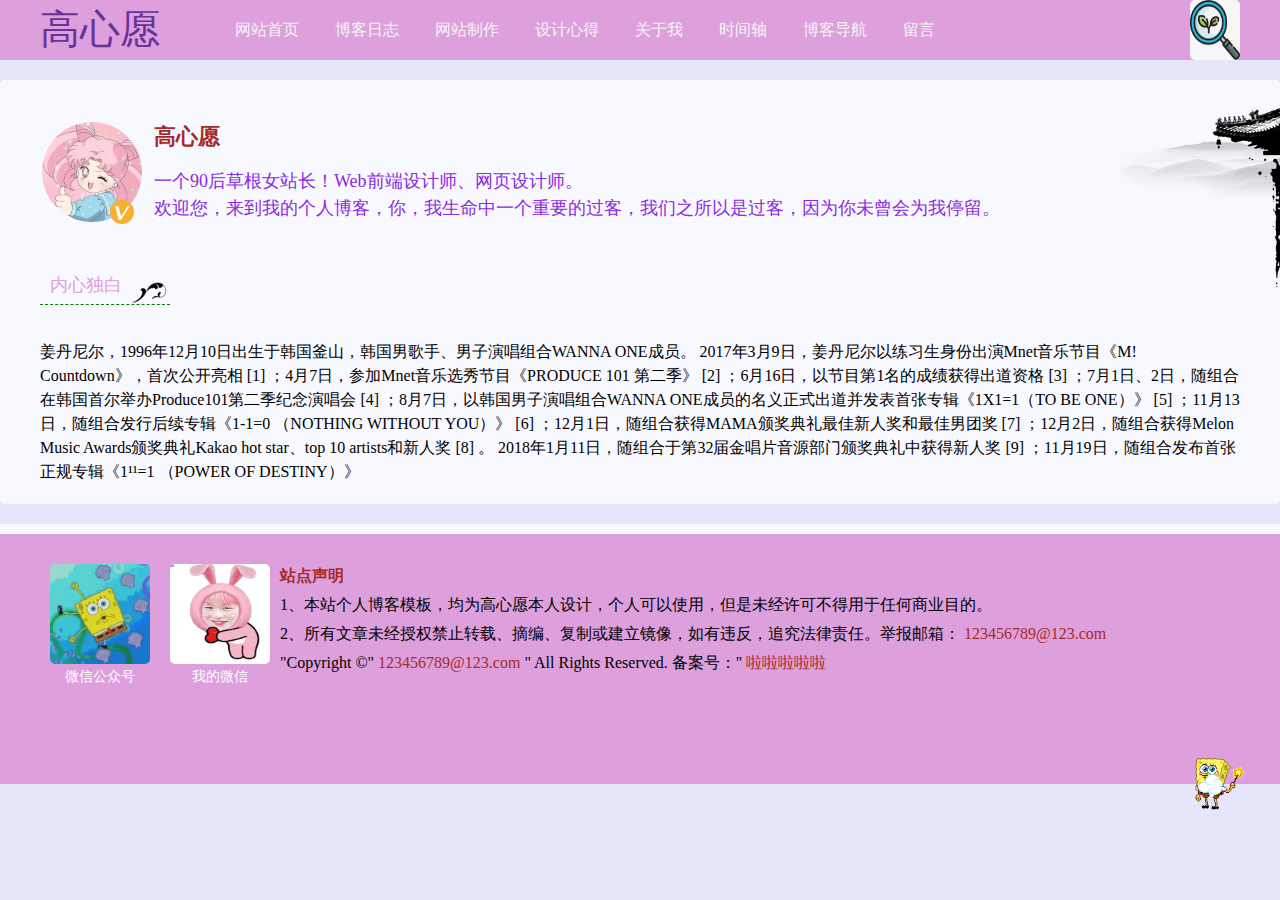
<file: about.html>
<!DOCTYPE html>
<html lang="en">
<head>
    <meta charset="UTF-8">
    <link rel="stylesheet" href="./css/index.css">
    <link rel="stylesheet" href="./css/about.css">
    <title>关于我-关于我</title>
</head>
<body>
<div class="header">
    <div class="headerBox">
        <h2><a href=""style="color:rebeccapurple">高心愿</a></h2>
        <ul class="nav">
            <li><a href="./index.html">网站首页</a></li>
            <li><a href="./diary.html">博客日志</a></li>
            <li><a href="">网站制作</a></li>
            <li><a href="">设计心得</a></li>
            <li><a href="./about.html">关于我</a></li>
            <li><a href="./time.html">时间轴</a></li>
            <li><a href="">博客导航</a></li>
            <li><a href="./message.html">留言</a></li>
        </ul>
        <div class="search">
            <img src="./image/1.jpg" alt="" width="35px" height="40px">
        </div>
    </div>
</div>
<!--header-->
<div class="aboutmy">
    <div class="jianjie">
        <i class="tou">
            <img src="./image/wo.jpg" alt="">
        </i>
        <b>高心愿</b>
        <p>
            一个90后草根女站长！Web前端设计师、网页设计师。<br>
            欢迎您，来到我的个人博客，你，我生命中一个重要的过客，我们之所以是过客，因为你未曾会为我停留。
        </p>
    </div>
    <div class="dubai">
        内心独白
    </div>
    <p>
        姜丹尼尔，1996年12月10日出生于韩国釜山，韩国男歌手、男子演唱组合WANNA ONE成员。
        2017年3月9日，姜丹尼尔以练习生身份出演Mnet音乐节目《M! Countdown》，首次公开亮相 [1]  ；4月7日，参加Mnet音乐选秀节目《PRODUCE 101 第二季》 [2]  ；6月16日，以节目第1名的成绩获得出道资格 [3]  ；7月1日、2日，随组合在韩国首尔举办Produce101第二季纪念演唱会 [4]  ；8月7日，以韩国男子演唱组合WANNA ONE成员的名义正式出道并发表首张专辑《1X1=1（TO BE ONE）》 [5]  ；11月13日，随组合发行后续专辑《1-1=0 （NOTHING WITHOUT YOU）》 [6]  ；12月1日，随组合获得MAMA颁奖典礼最佳新人奖和最佳男团奖 [7]  ；12月2日，随组合获得Melon Music Awards颁奖典礼Kakao hot star、top 10 artists和新人奖 [8]  。
        2018年1月11日，随组合于第32届金唱片音源部门颁奖典礼中获得新人奖 [9]  ；11月19日，随组合发布首张正规专辑《1¹¹=1 （POWER OF DESTINY）》
    </p>
</div>
<!--aboutmy-->
<div class="foot">
    <div class="box">
        <div class="weixin">
            <ul>
                <li>
                    <img src="./image/12.gif" alt="">
                    <span>微信公众号</span>
                </li>
                <li>
                    <img src="./image/11.gif" alt="">
                    <span>我的微信</span>
                </li>
            </ul>
        </div>
        <div class="endnav">
            <p>
                <b>站点声明</b>
            </p>
            <p>
                1、本站个人博客模板，均为高心愿本人设计，个人可以使用，但是未经许可不得用于任何商业目的。
            </p>
            <p>
                2、所有文章未经授权禁止转载、摘编、复制或建立镜像，如有违反，追究法律责任。举报邮箱：
                <a href="">123456789@123.com</a>
            </p>
            <p>
                "Copyright ©"
                <a href="">123456789@123.com</a>
                " All Rights Reserved. 备案号："
                <a href="">啦啦啦啦啦</a>
            </p>
        </div>
        <a href="" class="top"><img src="./image/10.gif" alt=""></a>
    </div>
</div>
</body>
</html>
</file>
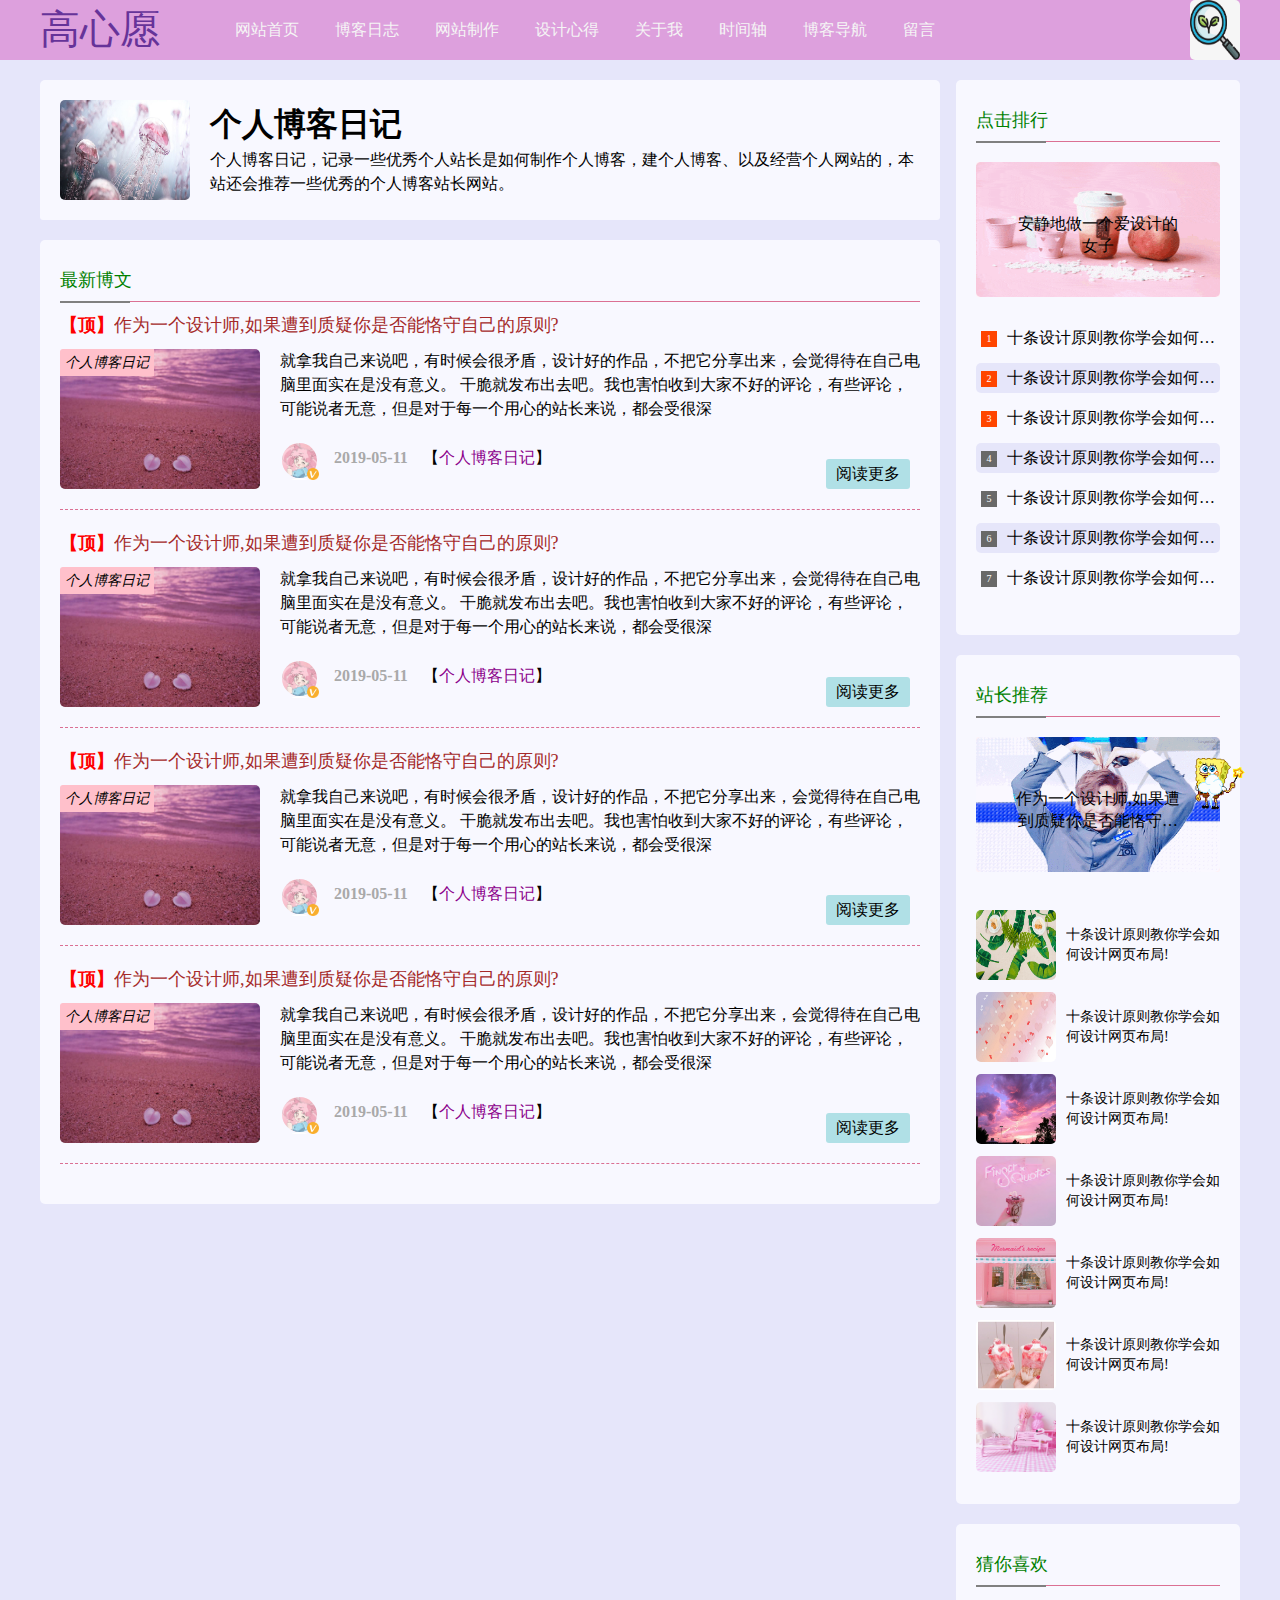
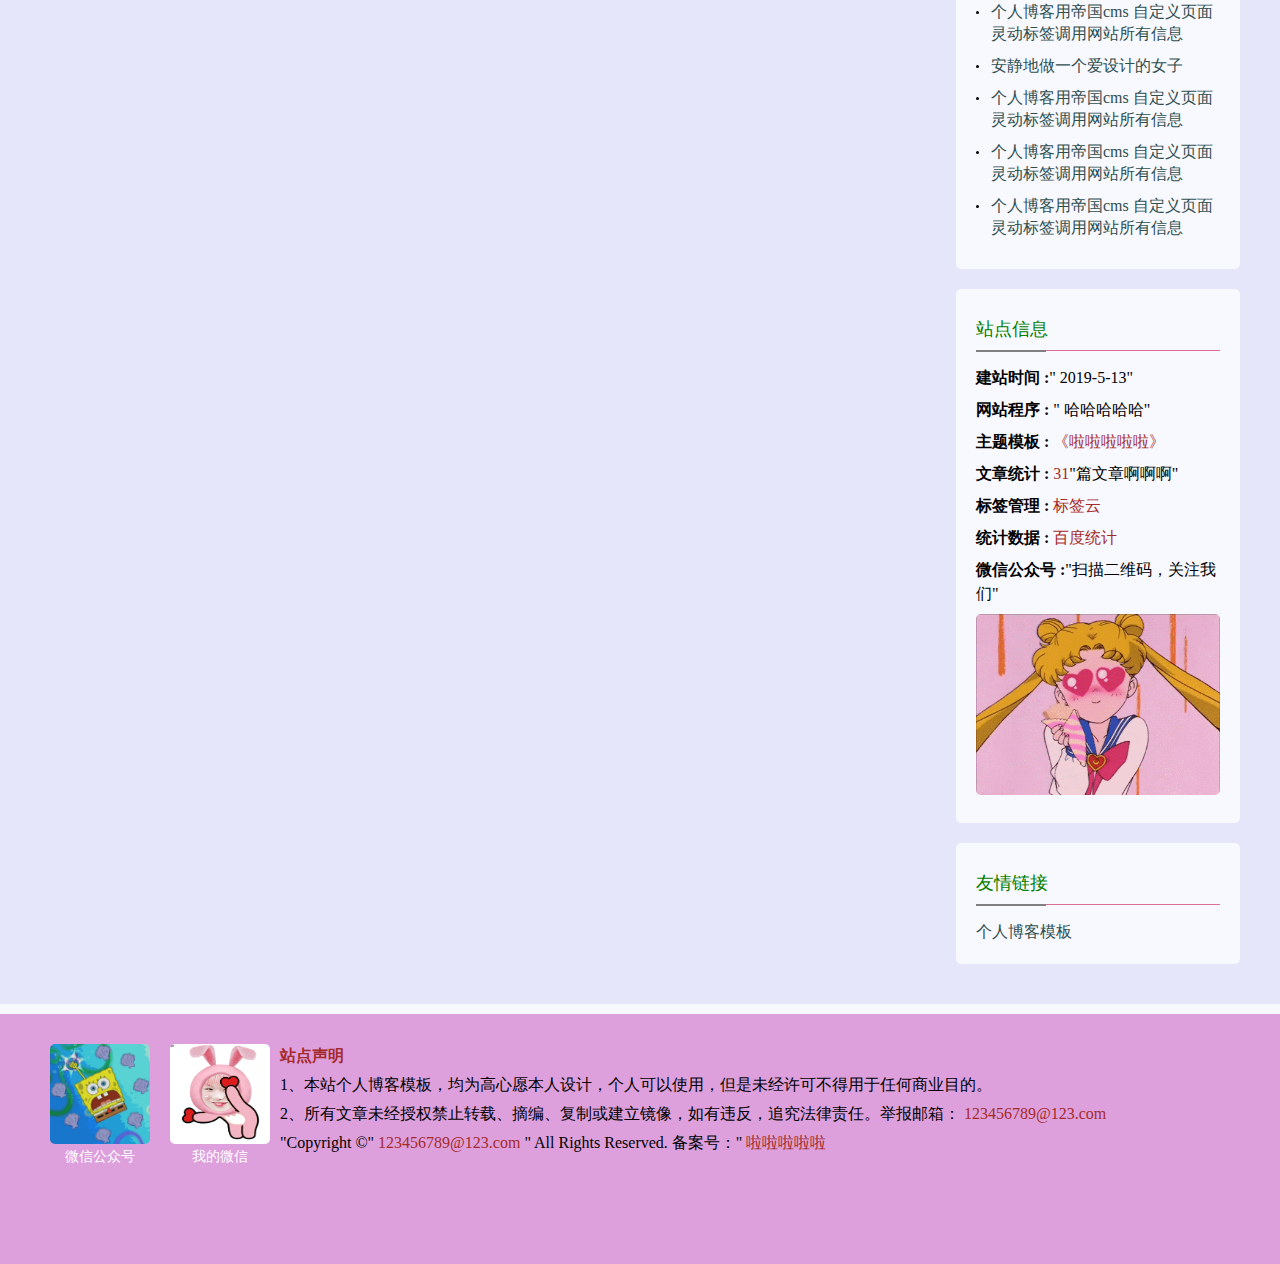
<file: diary.html>
<!DOCTYPE html>
<html lang="en">
<head>
    <meta charset="UTF-8">
    <title>个人博客日记</title>
    <link rel="stylesheet" href="./css/index.css">
    <link rel="stylesheet" href="./css/diary.css">
</head>
<body>
<div class="header">
    <div class="headerBox">
        <h2><a href=""style="color:rebeccapurple">高心愿</a></h2>
        <ul class="nav">
            <li><a href="./index.html">网站首页</a></li>
            <li><a href="./diary.html">博客日志</a></li>
            <li><a href="">网站制作</a></li>
            <li><a href="">设计心得</a></li>
            <li><a href="./about.html">关于我</a></li>
            <li><a href="./time.html">时间轴</a></li>
            <li><a href="">博客导航</a></li>
            <li><a href="./message.html">留言</a></li>
        </ul>
        <div class="search">
            <img src="./image/1.jpg" alt="" width="35px" height="40px">
        </div>
    </div>
</div>
<!--header-->
<div class="main">
    <div class="mainleft">
        <div class="toplan">
            <img src="./image/44.jpg" alt="">
            <h1>个人博客日记</h1>
            <p>个人博客日记，记录一些优秀个人站长是如何制作个人博客，建个人博客、以及经营个人网站的，本站还会推荐一些优秀的个人博客站长网站。</p>
        </div>

        <div class="mainend">
            <div class="title">最新博文</div>
            <ul>
                <li>
                    <div class="htitle">
                        <b>【顶】</b>
                        <a href="./mydiary.html">作为一个设计师,如果遭到质疑你是否能恪守自己的原则?</a>
                    </div>
                    <div class="himg">
                        <i><a href="./mydiary.html">个人博客日记</a></i>
                        <a href="./mydiary.html"><img src="./image/25.jpg" alt=""></a>
                    </div>
                    <p class="htext">
                        就拿我自己来说吧，有时候会很矛盾，设计好的作品，不把它分享出来，会觉得待在自己电脑里面实在是没有意义。
                        干脆就发布出去吧。我也害怕收到大家不好的评论，有些评论，可能说者无意，但是对于每一个用心的站长来说，都会受很深
                    </p>
                    <div class="people">
                        <div class="author">
                            <a href=""><img src="./image/wo.jpg" alt="">
                                <span><img src="./image/v.jpg" alt=""></span>
                            </a>
                        </div>
                        <p>2019-05-11</p>
                        <a href="./diary.html" class="design">个人博客日记</a>
                    </div>
                    <a href="./mydiary.html" class="viewmore">阅读更多</a>
                </li>
                <li>
                    <div class="htitle">
                        <b>【顶】</b>
                        <a href="./mydiary.html">作为一个设计师,如果遭到质疑你是否能恪守自己的原则?</a>
                    </div>
                    <div class="himg">
                        <i><a href="./mydiary.html">个人博客日记</a></i>
                        <a href="./mydiary.html"><img src="./image/25.jpg" alt=""></a>
                    </div>
                    <p class="htext">
                        就拿我自己来说吧，有时候会很矛盾，设计好的作品，不把它分享出来，会觉得待在自己电脑里面实在是没有意义。
                        干脆就发布出去吧。我也害怕收到大家不好的评论，有些评论，可能说者无意，但是对于每一个用心的站长来说，都会受很深
                    </p>
                    <div class="people">
                        <div class="author">
                            <a href=""><img src="./image/wo.jpg" alt="">
                                <span><img src="./image/v.jpg" alt=""></span>
                            </a>
                        </div>
                        <p>2019-05-11</p>
                        <a href="./diary.html" class="design">个人博客日记</a>
                    </div>
                    <a href="./mydiary.html" class="viewmore">阅读更多</a>
                </li>
                <li>
                    <div class="htitle">
                        <b>【顶】</b>
                        <a href="./mydiary.html">作为一个设计师,如果遭到质疑你是否能恪守自己的原则?</a>
                    </div>
                    <div class="himg">
                        <i><a href="./mydiary.html">个人博客日记</a></i>
                        <a href="./mydiary.html"><img src="./image/25.jpg" alt=""></a>
                    </div>
                    <p class="htext">
                        就拿我自己来说吧，有时候会很矛盾，设计好的作品，不把它分享出来，会觉得待在自己电脑里面实在是没有意义。
                        干脆就发布出去吧。我也害怕收到大家不好的评论，有些评论，可能说者无意，但是对于每一个用心的站长来说，都会受很深
                    </p>
                    <div class="people">
                        <div class="author">
                            <a href=""><img src="./image/wo.jpg" alt="">
                                <span><img src="./image/v.jpg" alt=""></span>
                            </a>
                        </div>
                        <p>2019-05-11</p>
                        <a href="./diary.html" class="design">个人博客日记</a>
                    </div>
                    <a href="./mydiary.html" class="viewmore">阅读更多</a>
                </li>
                <li>
                    <div class="htitle">
                        <b>【顶】</b>
                        <a href="./mydiary.html">作为一个设计师,如果遭到质疑你是否能恪守自己的原则?</a>
                    </div>
                    <div class="himg">
                        <i><a href="./mydiary.html">个人博客日记</a></i>
                        <a href="./mydiary.html"><img src="./image/25.jpg" alt=""></a>
                    </div>
                    <p class="htext">
                        就拿我自己来说吧，有时候会很矛盾，设计好的作品，不把它分享出来，会觉得待在自己电脑里面实在是没有意义。
                        干脆就发布出去吧。我也害怕收到大家不好的评论，有些评论，可能说者无意，但是对于每一个用心的站长来说，都会受很深
                    </p>
                    <div class="people">
                        <div class="author">
                            <a href=""><img src="./image/wo.jpg" alt="">
                                <span><img src="./image/v.jpg" alt=""></span>
                            </a>
                        </div>
                        <p>2019-05-11</p>
                        <a href="./diary.html" class="design">个人博客日记</a>
                    </div>
                    <a href="./mydiary.html" class="viewmore">阅读更多</a>
                </li>
            </ul>

        </div>
    </div>
    <div class="mainright">
        <div class="mainup">
            <div class="title">
                点击排行
            </div>
            <div class="topnewsimg">
                <a href=""><img src="./image/2.gif" alt=""></a>
                <span>安静地做一个爱设计的女子</span>
            </div>
            <ul class="mupdate">
                <li>
                    <i></i>
                    <a href="" title="十条设计原则教你学会如何设计网页布局!">十条设计原则教你学会如何设计网页布局!</a>
                </li>
                <li>
                    <i></i>
                    <a href="" title="十条设计原则教你学会如何设计网页布局!">十条设计原则教你学会如何设计网页布局!</a>
                </li>
                <li>
                    <i></i>
                    <a href="" title="十条设计原则教你学会如何设计网页布局!">十条设计原则教你学会如何设计网页布局!</a>
                </li>
                <li>
                    <i></i>
                    <a href="" title="十条设计原则教你学会如何设计网页布局!">十条设计原则教你学会如何设计网页布局!</a>
                </li>
                <li>
                    <i></i>
                    <a href="" title="十条设计原则教你学会如何设计网页布局!">十条设计原则教你学会如何设计网页布局!</a>
                </li>
                <li>
                    <i></i>
                    <a href="" title="十条设计原则教你学会如何设计网页布局!">十条设计原则教你学会如何设计网页布局!</a>
                </li>
                <li>
                    <i></i>
                    <a href="" title="十条设计原则教你学会如何设计网页布局!">十条设计原则教你学会如何设计网页布局!</a>
                </li>
            </ul>
        </div>
        <div class="mainmid">
            <div class="title">
                站长推荐
            </div>
            <div class="midimg">
                <a href=""><img src="./image/4.gif" alt=""></a>
                <span>作为一个设计师,如果遭到质疑你是否能恪守自己的原则?</span>
            </div>
            <ul class="pict">
                <li>
                    <a href="" title="十条设计原则教你学会如何设计网页布局!">
                        <i><img src="./image/32.jpg" alt=""></i>
                        <p>十条设计原则教你学会如何设计网页布局!</p>
                    </a>
                </li>
                <li>
                    <a href="" title="十条设计原则教你学会如何设计网页布局!">
                        <i><img src="./image/33.jpg" alt=""></i>
                        <p>十条设计原则教你学会如何设计网页布局!</p>
                    </a>
                </li>
                <li>
                    <a href="" title="十条设计原则教你学会如何设计网页布局!">
                        <i><img src="./image/34.jpg" alt=""></i>
                        <p>十条设计原则教你学会如何设计网页布局!</p>
                    </a>
                </li>
                <li>
                    <a href="" title="十条设计原则教你学会如何设计网页布局!">
                        <i><img src="./image/35.jpg" alt=""></i>
                        <p>十条设计原则教你学会如何设计网页布局!</p>
                    </a>
                </li>
                <li>
                    <a href="" title="十条设计原则教你学会如何设计网页布局!">
                        <i><img src="./image/36.jpg" alt=""></i>
                        <p>十条设计原则教你学会如何设计网页布局!</p>
                    </a>
                </li>
                <li>
                    <a href="" title="十条设计原则教你学会如何设计网页布局!">
                        <i><img src="./image/37.jpg" alt=""></i>
                        <p>十条设计原则教你学会如何设计网页布局!</p>
                    </a>
                </li>
                <li>
                    <a href="" title="十条设计原则教你学会如何设计网页布局!">
                        <i><img src="./image/38.jpg" alt=""></i>
                        <p>十条设计原则教你学会如何设计网页布局!</p>
                    </a>
                </li>
            </ul>
        </div>
        <div class="like">
            <div class="title">
                猜你喜欢
            </div>
            <ul>
                <li>
                    <a href="" title="个人博客用帝国cms 自定义页面 灵动标签调用网站所有信息">个人博客用帝国cms 自定义页面 灵动标签调用网站所有信息</a>
                </li>
                <li>
                    <a href="" title="安静地做一个爱设计的女子">安静地做一个爱设计的女子</a>
                </li>
                <li>
                    <a href="" title="个人博客用帝国cms 自定义页面 灵动标签调用网站所有信息">个人博客用帝国cms 自定义页面 灵动标签调用网站所有信息</a>
                </li>
                <li>
                    <a href="" title="个人博客用帝国cms 自定义页面 灵动标签调用网站所有信息">个人博客用帝国cms 自定义页面 灵动标签调用网站所有信息</a>
                </li>
                <li>
                    <a href="" title="个人博客用帝国cms 自定义页面 灵动标签调用网站所有信息">个人博客用帝国cms 自定义页面 灵动标签调用网站所有信息</a>
                </li>
            </ul>
        </div>
        <div class="message">
            <div class="title">
                站点信息
            </div>
            <ul>
                <li>
                    <b>建站时间 :</b>"  2019-5-13"
                </li>
                <li>
                    <b>网站程序 :</b> " 哈哈哈哈哈"
                </li>
                <li>
                    <b>主题模板 :</b>
                    <a href="">《啦啦啦啦啦》</a>
                </li>
                <li>
                    <b>文章统计 :</b>
                    <a href="">31</a>"篇文章啊啊啊"
                </li>
                <li>
                    <b>标签管理 :</b>
                    <a href="">标签云</a>
                </li>
                <li>
                    <b>统计数据 :</b>
                    <a href="">百度统计</a>
                </li>
                <li>
                    <b>微信公众号 :</b>"扫描二维码，关注我们"
                </li>
                <li class="er">
                    <a href=""><img src="./image/6.gif" alt=""></a>
                </li>
            </ul>

        </div>
        <div class="link">
            <div class="title">
                友情链接
            </div>
            <ul>
                <li>
                    <a href="">个人博客模板</a>
                </li>
            </ul>
        </div>
    </div>
</div>
<!--main-->
<div class="foot">
    <div class="box">
        <div class="weixin">
            <ul>
                <li>
                    <img src="./image/12.gif" alt="">
                    <span>微信公众号</span>
                </li>
                <li>
                    <img src="./image/11.gif" alt="">
                    <span>我的微信</span>
                </li>
            </ul>
        </div>
        <div class="endnav">
            <p>
                <b>站点声明</b>
            </p>
            <p>
                1、本站个人博客模板，均为高心愿本人设计，个人可以使用，但是未经许可不得用于任何商业目的。
            </p>
            <p>
                2、所有文章未经授权禁止转载、摘编、复制或建立镜像，如有违反，追究法律责任。举报邮箱：
                <a href="">123456789@123.com</a>
            </p>
            <p>
                "Copyright ©"
                <a href="">123456789@123.com</a>
                " All Rights Reserved. 备案号："
                <a href="">啦啦啦啦啦</a>
            </p>
        </div>
        <a href="" class="top"><img src="./image/10.gif" alt=""></a>
    </div>
</div>
<!--footer-->
</body>
</html>
</file>
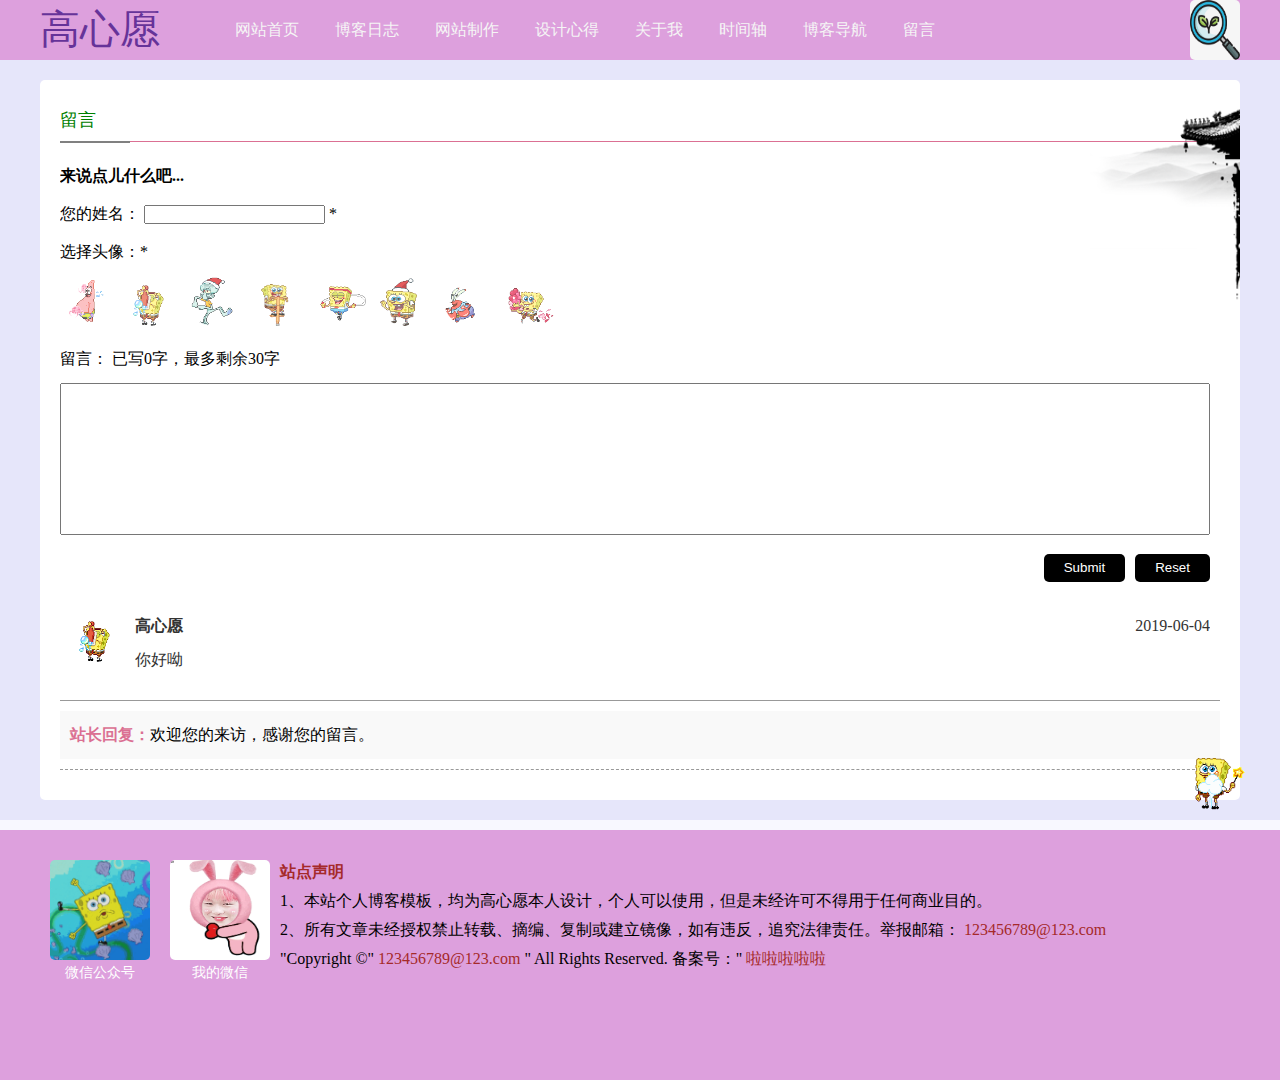
<file: message.html>
<!DOCTYPE html>
<html lang="en">
<head>
    <meta charset="UTF-8">
    <link rel="stylesheet" href="./css/message.css">
    <link rel="stylesheet" href="./css/index.css">
    <script src="./js/message.js">
    </script>
    <title>留言板-留言板</title>
</head>
<body>
<div class="header">
    <div class="headerBox">
        <h2><a href="" id="home" style="color:rebeccapurple">高心愿</a></h2>
        <ul class="nav">
            <li><a href="./index.html">网站首页</a></li>
            <li><a href="./diary.html">博客日志</a></li>
            <li><a href="">网站制作</a></li>
            <li><a href="">设计心得</a></li>
            <li><a href="./about.html">关于我</a></li>
            <li><a href="./time.html">时间轴</a></li>
            <li><a href="">博客导航</a></li>
            <li><a href="./message.html">留言</a></li>
        </ul>
        <div class="search">
            <img src="./image/1.jpg" alt="" width="35px" height="40px">
        </div>
    </div>
</div>
<!--header-->
<div class="background">
    <img src="./image/abbg.png" alt="fail" class="back">
    <div class="title">留言</div>
    <div class="f-box">
        <form action="" content="">
            <ul>
                <li>
                    <b>来说点儿什么吧...</b>
                </li>
                <li>
                    <span>您的姓名：</span>
                    <input type="text" name="name"> *
                </li>
                <li>
                    <span>选择头像：*</span>
                </li>
                <li>
                    <ul class="headImage">
                        <li>
                            <input type="radio" value="./image/tx1.jpg" id="1" name="headImage" style="display:none" selected>
                            <img src="./image/50.jpg" alt="fail" id="a" style="opacity: 0.7">
                        </li>
                        <li>
                            <input type="radio" value="./image/tx2.jpg" id="2" name="headImage" style="display:none">
                            <img src="./image/51.jpg" alt="fail" id="b" style="opacity: 0.7">
                        </li>
                        <li>
                            <input type="radio" value="./image/tx3.jpg" id="3" name="headImage" style="display:none">
                            <img src="./image/52.gif" alt="fail" id="c" style="opacity: 0.7">
                        </li>
                        <li>
                            <input type="radio" value="./image/tx4.jpg" id="4" name="headImage" style="display:none">
                            <img src="./image/53.gif" alt="fail" id="d" style="opacity: 0.7">
                        </li>
                        <li>
                            <input type="radio" value="./image/tx5.jpg" id="5" name="headImage" style="display:none">
                            <img src="./image/54.gif" alt="fail" id="e" style="opacity: 0.7">
                        </li>
                        <li>
                            <input type="radio" value="./image/tx6.jpg" id="6" name="headImage" style="display:none">
                            <img src="./image/55.gif" alt="fail" id="f" style="opacity: 0.7">
                        </li>
                        <li>
                            <input type="radio" value="./image/tx7.jpg" id="7" name="headImage" style="display:none">
                            <img src="./image/56.gif" alt="fail" id="g" style="opacity: 0.7">
                        </li>
                        <li>
                            <input type="radio" value="./image/tx8.jpg" id="8" name="headImage" style="display:none">
                            <img src="./image/57.gif" alt="fail" id="h" style="opacity: 0.7">
                        </li>
                    </ul>
                </li>
                <li>
                    <span>留言：</span>
                    <span>已写</span><span id="already"></span><span>字，最多剩余</span><span id="left"></span><span>字</span>
                </li>
                <li>
                    <textarea name="lyText" id="lyText" cols="" rows="10" maxlength="25"></textarea>
                </li>
                <li>
                    <input type="reset" name="reset">
                    <input type="submit" name="submit">
                </li>
                <li>
                    <ul class="messagee">
                        <li>
                            <div class="thum"><img src="./image/51.jpg" alt="fail"></div>
                            <div class="text">
                                <p><b>高心愿</b> <span>2019-06-04</span></p>
                                <p>你好呦</p>
                            </div>
                        </li>
                        <li class="reply">
                            <p><b>站长回复：</b><span>欢迎您的来访，感谢您的留言。</span></p>
                        </li>
                    </ul>
                </li>
            </ul>
        </form>
    </div>
</div>
<div class="foot">
    <div class="box">
        <div class="weixin">
            <ul>
                <li>
                    <img src="./image/12.gif" alt="">
                    <span>微信公众号</span>
                </li>
                <li>
                    <img src="./image/11.gif" alt="">
                    <span>我的微信</span>
                </li>
            </ul>
        </div>
        <div class="endnav">
            <p>
                <b>站点声明</b>
            </p>
            <p>
                1、本站个人博客模板，均为高心愿本人设计，个人可以使用，但是未经许可不得用于任何商业目的。
            </p>
            <p>
                2、所有文章未经授权禁止转载、摘编、复制或建立镜像，如有违反，追究法律责任。举报邮箱：
                <a href="">123456789@123.com</a>
            </p>
            <p>
                "Copyright ©"
                <a href="">123456789@123.com</a>
                " All Rights Reserved. 备案号："
                <a href="">啦啦啦啦啦</a>
            </p>
        </div>
        <a href="" class="top"><img src="./image/10.gif" alt=""></a>
    </div>
</div>

</body>
</html>
</file>
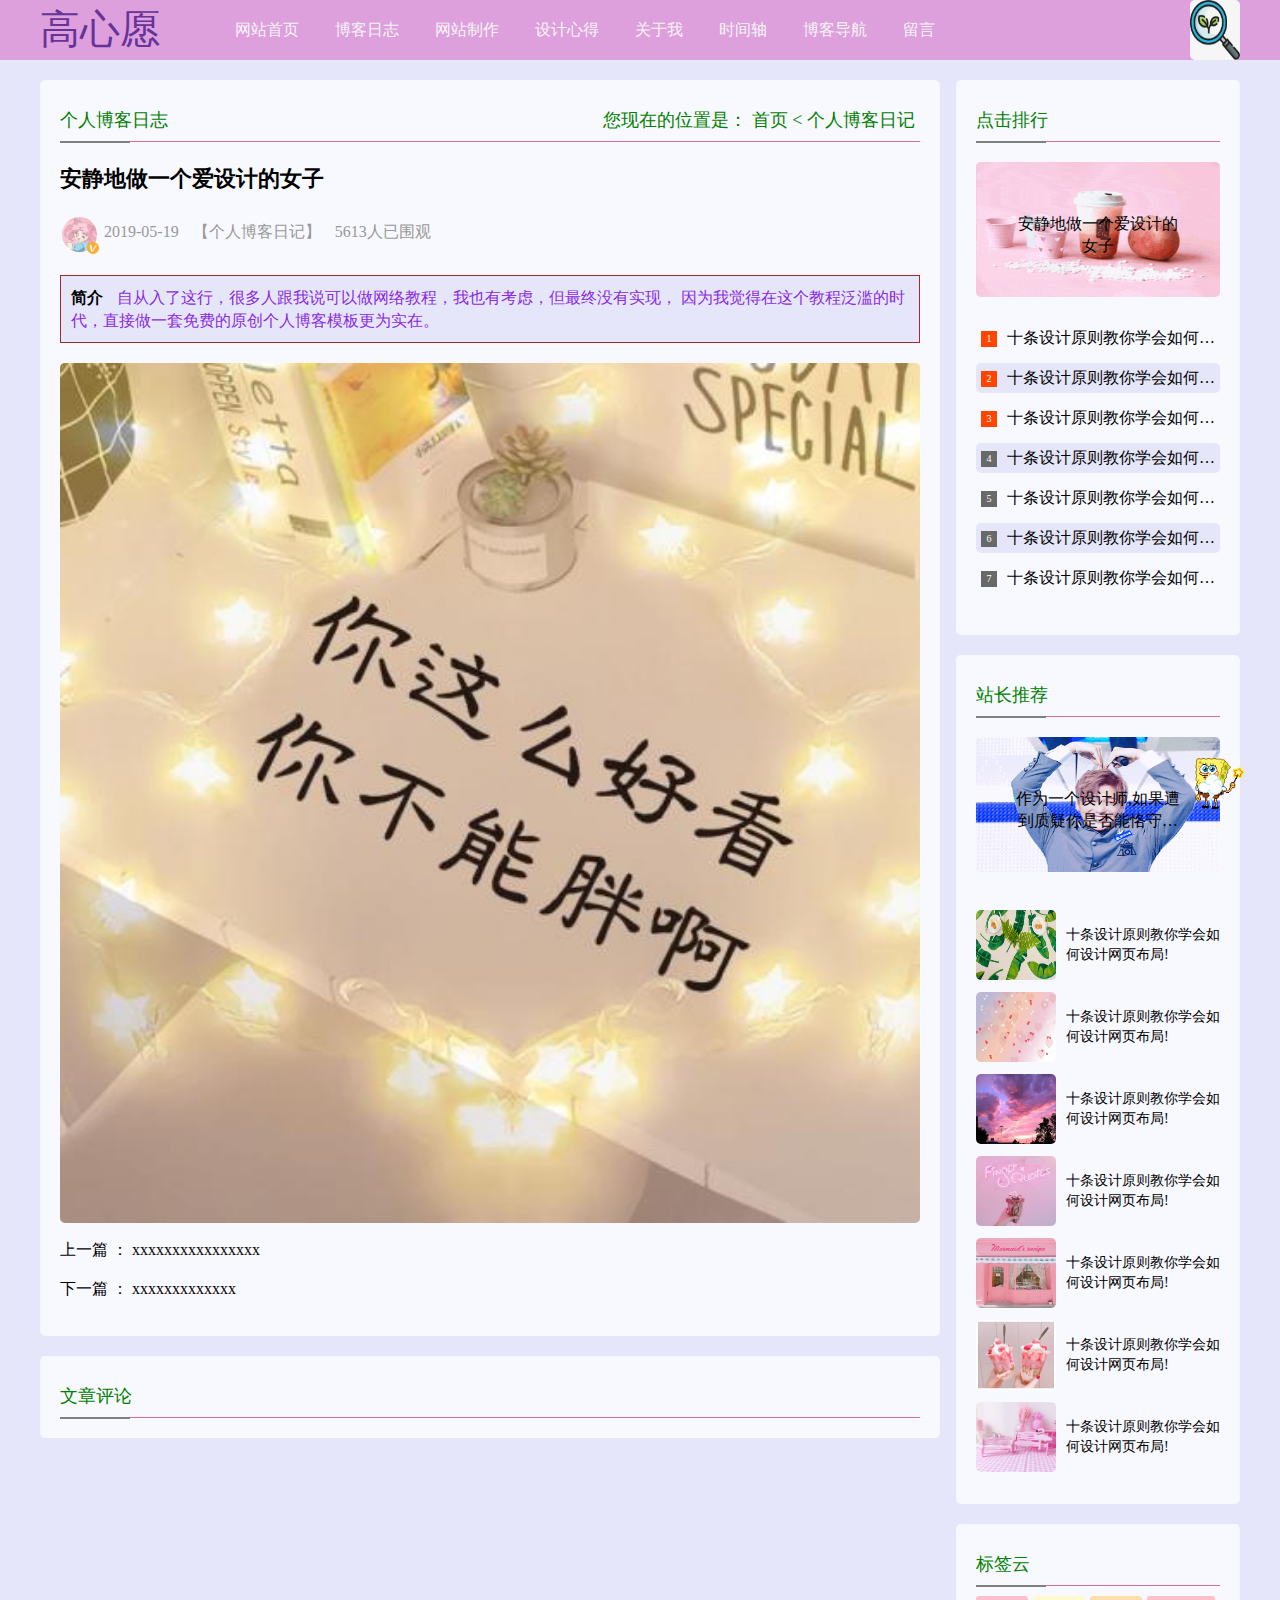
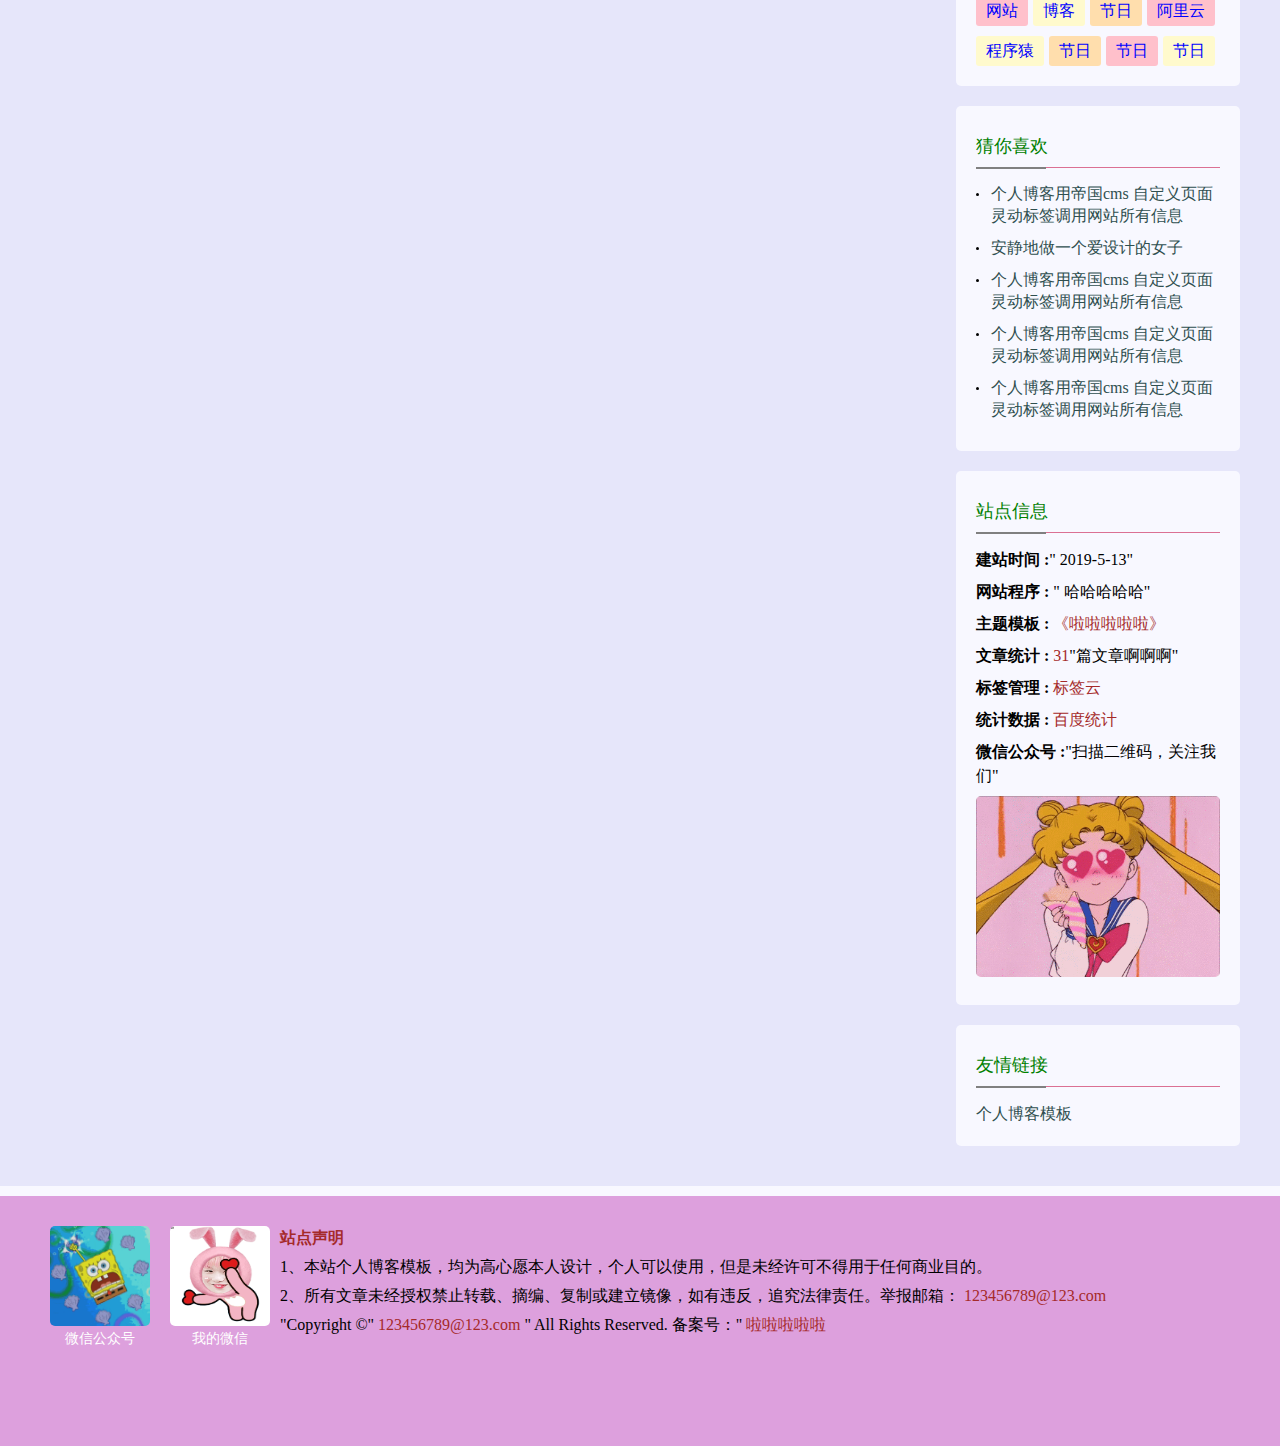
<file: mydiary.html>
<!DOCTYPE html>
<html lang="en">
<head>
    <meta charset="UTF-8">
    <link rel="stylesheet" href="./css/index.css">
    <link rel="stylesheet" href="./css/diary.css">
    <link rel="stylesheet" href="./css/mydiary.css">
    <title>安静地做一个爱设计的女子</title>
</head>
<body>
<div class="header">
    <div class="headerBox">
        <h2><a href=""style="color:rebeccapurple">高心愿</a></h2>
        <ul class="nav">
            <li><a href="./index.html">网站首页</a></li>
            <li><a href="./diary.html">博客日志</a></li>
            <li><a href="">网站制作</a></li>
            <li><a href="">设计心得</a></li>
            <li><a href="./about.html">关于我</a></li>
            <li><a href="./time.html">时间轴</a></li>
            <li><a href="">博客导航</a></li>
            <li><a href="./message.html">留言</a></li>
        </ul>
        <div class="search">
            <img src="./image/1.jpg" alt="" width="35px" height="40px">
        </div>
    </div>
</div>
<!--header-->
<div class="main">
    <div class="mainleft">
        <div class="mainend">
            <div class="title">
                个人博客日志
                <span class="connav">您现在的位置是：
                    <a href="./index.html">首页</a> <
                    <a href="./diary.html">个人博客日记</a>
                </span>
            </div>
            <h1>安静地做一个爱设计的女子</h1>

            <div class="people">
                <div class="author">
                    <img src="./image/wo.jpg" alt="">
                </div>
                <span>2019-05-19</span>
                <span>【个人博客日记】</span>
                <span>5613人已围观</span>
            </div>

            <div class="jianjie">
                <b>简介</b>
                自从入了这行，很多人跟我说可以做网络教程，我也有考虑，但最终没有实现，
                因为我觉得在这个教程泛滥的时代，直接做一套免费的原创个人博客模板更为实在。
            </div>
            <div class="xiawen">
                <img src="./image/14.jpg" alt="">
                <div class="nextinfo">
                    <p>
                        上一篇 ：
                        <a href="./diary.html">xxxxxxxxxxxxxxxx</a>
                    </p>
                    <p>
                        下一篇 ：
                        <a href="./diary.html">xxxxxxxxxxxxx</a>
                    </p>
                </div>
            </div>
        </div>
        <div class="remark">
            <div class="title">文章评论</div>

        </div>
    </div>
    <div class="mainright">
        <div class="mainup">
            <div class="title">
                点击排行
            </div>
            <div class="topnewsimg">
                <a href=""><img src="./image/2.gif" alt=""></a>
                <span>安静地做一个爱设计的女子</span>
            </div>
            <ul class="mupdate">
                <li>
                    <i></i>
                    <a href="" title="十条设计原则教你学会如何设计网页布局!">十条设计原则教你学会如何设计网页布局!</a>
                </li>
                <li>
                    <i></i>
                    <a href="" title="十条设计原则教你学会如何设计网页布局!">十条设计原则教你学会如何设计网页布局!</a>
                </li>
                <li>
                    <i></i>
                    <a href="" title="十条设计原则教你学会如何设计网页布局!">十条设计原则教你学会如何设计网页布局!</a>
                </li>
                <li>
                    <i></i>
                    <a href="" title="十条设计原则教你学会如何设计网页布局!">十条设计原则教你学会如何设计网页布局!</a>
                </li>
                <li>
                    <i></i>
                    <a href="" title="十条设计原则教你学会如何设计网页布局!">十条设计原则教你学会如何设计网页布局!</a>
                </li>
                <li>
                    <i></i>
                    <a href="" title="十条设计原则教你学会如何设计网页布局!">十条设计原则教你学会如何设计网页布局!</a>
                </li>
                <li>
                    <i></i>
                    <a href="" title="十条设计原则教你学会如何设计网页布局!">十条设计原则教你学会如何设计网页布局!</a>
                </li>
            </ul>
        </div>
        <div class="mainmid">
            <div class="title">
                站长推荐
            </div>
            <div class="midimg">
                <a href=""><img src="./image/4.gif" alt=""></a>
                <span>作为一个设计师,如果遭到质疑你是否能恪守自己的原则?</span>
            </div>
            <ul class="pict">
                <li>
                    <a href="" title="十条设计原则教你学会如何设计网页布局!">
                        <i><img src="./image/32.jpg" alt=""></i>
                        <p>十条设计原则教你学会如何设计网页布局!</p>
                    </a>
                </li>
                <li>
                    <a href="" title="十条设计原则教你学会如何设计网页布局!">
                        <i><img src="./image/33.jpg" alt=""></i>
                        <p>十条设计原则教你学会如何设计网页布局!</p>
                    </a>
                </li>
                <li>
                    <a href="" title="十条设计原则教你学会如何设计网页布局!">
                        <i><img src="./image/34.jpg" alt=""></i>
                        <p>十条设计原则教你学会如何设计网页布局!</p>
                    </a>
                </li>
                <li>
                    <a href="" title="十条设计原则教你学会如何设计网页布局!">
                        <i><img src="./image/35.jpg" alt=""></i>
                        <p>十条设计原则教你学会如何设计网页布局!</p>
                    </a>
                </li>
                <li>
                    <a href="" title="十条设计原则教你学会如何设计网页布局!">
                        <i><img src="./image/36.jpg" alt=""></i>
                        <p>十条设计原则教你学会如何设计网页布局!</p>
                    </a>
                </li>
                <li>
                    <a href="" title="十条设计原则教你学会如何设计网页布局!">
                        <i><img src="./image/37.jpg" alt=""></i>
                        <p>十条设计原则教你学会如何设计网页布局!</p>
                    </a>
                </li>
                <li>
                    <a href="" title="十条设计原则教你学会如何设计网页布局!">
                        <i><img src="./image/38.jpg" alt=""></i>
                        <p>十条设计原则教你学会如何设计网页布局!</p>
                    </a>
                </li>
            </ul>
        </div>
        <div class="flag">
            <div class="title">
                标签云
            </div>
            <ul>
                <a href="">网站</a>
                <a href="">博客</a>
                <a href="">节日</a>
                <a href="">阿里云</a>
                <a href="">程序猿</a>
                <a href="">节日</a>
                <a href="">节日</a>
                <a href="">节日</a>
            </ul>

        </div>
        <div class="like">
            <div class="title">
                猜你喜欢
            </div>
            <ul>
                <li>
                    <a href="" title="个人博客用帝国cms 自定义页面 灵动标签调用网站所有信息">个人博客用帝国cms 自定义页面 灵动标签调用网站所有信息</a>
                </li>
                <li>
                    <a href="" title="安静地做一个爱设计的女子">安静地做一个爱设计的女子</a>
                </li>
                <li>
                    <a href="" title="个人博客用帝国cms 自定义页面 灵动标签调用网站所有信息">个人博客用帝国cms 自定义页面 灵动标签调用网站所有信息</a>
                </li>
                <li>
                    <a href="" title="个人博客用帝国cms 自定义页面 灵动标签调用网站所有信息">个人博客用帝国cms 自定义页面 灵动标签调用网站所有信息</a>
                </li>
                <li>
                    <a href="" title="个人博客用帝国cms 自定义页面 灵动标签调用网站所有信息">个人博客用帝国cms 自定义页面 灵动标签调用网站所有信息</a>
                </li>
            </ul>
        </div>
        <div class="message">
            <div class="title">
                站点信息
            </div>
            <ul>
                <li>
                    <b>建站时间 :</b>"  2019-5-13"
                </li>
                <li>
                    <b>网站程序 :</b> " 哈哈哈哈哈"
                </li>
                <li>
                    <b>主题模板 :</b>
                    <a href="">《啦啦啦啦啦》</a>
                </li>
                <li>
                    <b>文章统计 :</b>
                    <a href="">31</a>"篇文章啊啊啊"
                </li>
                <li>
                    <b>标签管理 :</b>
                    <a href="">标签云</a>
                </li>
                <li>
                    <b>统计数据 :</b>
                    <a href="">百度统计</a>
                </li>
                <li>
                    <b>微信公众号 :</b>"扫描二维码，关注我们"
                </li>
                <li class="er">
                    <a href=""><img src="./image/6.gif" alt=""></a>
                </li>
            </ul>

        </div>
        <div class="link">
            <div class="title">
                友情链接
            </div>
            <ul>
                <li>
                    <a href="">个人博客模板</a>
                </li>
            </ul>
        </div>
    </div>
</div>
<!--main-->
<div class="foot">
    <div class="box">
        <div class="weixin">
            <ul>
                <li>
                    <img src="./image/12.gif" alt="">
                    <span>微信公众号</span>
                </li>
                <li>
                    <img src="./image/11.gif" alt="">
                    <span>我的微信</span>
                </li>
            </ul>
        </div>
        <div class="endnav">
            <p>
                <b>站点声明</b>
            </p>
            <p>
                1、本站个人博客模板，均为高心愿本人设计，个人可以使用，但是未经许可不得用于任何商业目的。
            </p>
            <p>
                2、所有文章未经授权禁止转载、摘编、复制或建立镜像，如有违反，追究法律责任。举报邮箱：
                <a href="">123456789@123.com</a>
            </p>
            <p>
                "Copyright ©"
                <a href="">123456789@123.com</a>
                " All Rights Reserved. 备案号："
                <a href="">啦啦啦啦啦</a>
            </p>
        </div>
        <a href="" class="top"><img src="./image/10.gif" alt=""></a>
    </div>
</div>
<!--footer-->
</body>
</html>
</file>
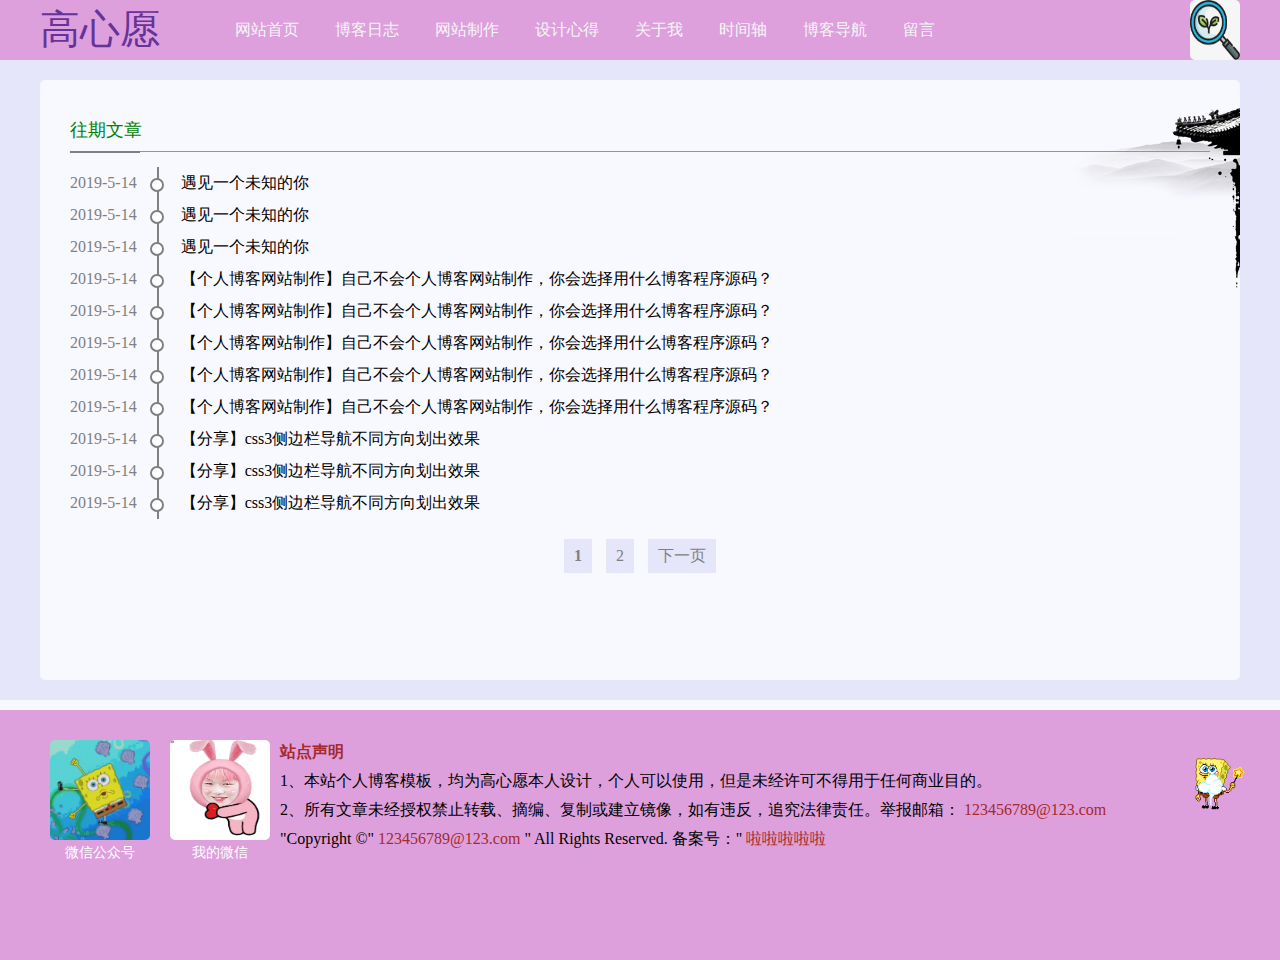
<file: time.html>
<!DOCTYPE html>
<html lang="en">
<head>
    <meta charset="UTF-8">
    <title>时间轴-时间轴</title>
    <link rel="stylesheet" href="./css/index.css">
    <link rel="stylesheet" href="./css/time.css">
</head>
<body>
<div class="header">
    <div class="headerBox">
        <h2><a href=""style="color:rebeccapurple">高心愿</a></h2>
        <ul class="nav">
            <li><a href="./index.html">网站首页</a></li>
            <li><a href="./diary.html">博客日志</a></li>
            <li><a href="">网站制作</a></li>
            <li><a href="">设计心得</a></li>
            <li><a href="./about.html">关于我</a></li>
            <li><a href="./time.html">时间轴</a></li>
            <li><a href="">博客导航</a></li>
            <li><a href="./message.html">留言</a></li>
        </ul>
        <div class="search">
            <img src="./image/1.jpg" alt="" width="35px" height="40px">
        </div>
    </div>
</div>
<!--header-->
<div class="timer">
    <div class="time">
<!--        <img src="./image/44.jpg" alt="">-->
        <div class="title">
            往期文章
        </div>
        <ul class="list">
            <li>
                <span>2019-5-14</span>
                <i>
                    <a href="./mydiary.html">遇见一个未知的你</a>
                </i>
            </li>
            <li>
                <span>2019-5-14</span>
                <i>
                    <a href="./mydiary.html">遇见一个未知的你</a>
                </i>
            </li>
            <li>
                <span>2019-5-14</span>
                <i>
                    <a href="">遇见一个未知的你</a>
                </i>
            </li>
            <li>
                <span>2019-5-14</span>
                <i>
                    <a href="">【个人博客网站制作】自己不会个人博客网站制作，你会选择用什么博客程序源码？</a>
                </i>
            </li>
            <li>
                <span>2019-5-14</span>
                <i>
                    <a href="">【个人博客网站制作】自己不会个人博客网站制作，你会选择用什么博客程序源码？</a>
                </i>
            </li>
            <li>
                <span>2019-5-14</span>
                <i>
                    <a href="">【个人博客网站制作】自己不会个人博客网站制作，你会选择用什么博客程序源码？</a>
                </i>
            </li>
            <li>
                <span>2019-5-14</span>
                <i>
                    <a href="">【个人博客网站制作】自己不会个人博客网站制作，你会选择用什么博客程序源码？</a>
                </i>
            </li>
            <li>
                <span>2019-5-14</span>
                <i>
                    <a href="">【个人博客网站制作】自己不会个人博客网站制作，你会选择用什么博客程序源码？</a>
                </i>
            </li>
            <li>
                <span>2019-5-14</span>
                <i>
                    <a href="">【分享】css3侧边栏导航不同方向划出效果</a>
                </i>
            </li>
            <li>
                <span>2019-5-14</span>
                <i>
                    <a href="">【分享】css3侧边栏导航不同方向划出效果</a>
                </i>
            </li>
            <li>
                <span>2019-5-14</span>
                <i>
                    <a href="">【分享】css3侧边栏导航不同方向划出效果</a>
                </i>
            </li>
            <div class="page">
                <a href="" class="hhh">1</a>
                <a href="">2</a>
                <a href="">下一页</a>
            </div>
        </ul>
    </div>
</div>
<div class="foot">
    <div class="box">
        <div class="weixin">
            <ul>
                <li>
                    <img src="./image/12.gif" alt="">
                    <span>微信公众号</span>
                </li>
                <li>
                    <img src="./image/11.gif" alt="">
                    <span>我的微信</span>
                </li>
            </ul>
        </div>
        <div class="endnav">
            <p>
                <b>站点声明</b>
            </p>
            <p>
                1、本站个人博客模板，均为高心愿本人设计，个人可以使用，但是未经许可不得用于任何商业目的。
            </p>
            <p>
                2、所有文章未经授权禁止转载、摘编、复制或建立镜像，如有违反，追究法律责任。举报邮箱：
                <a href="">123456789@123.com</a>
            </p>
            <p>
                "Copyright ©"
                <a href="">123456789@123.com</a>
                " All Rights Reserved. 备案号："
                <a href="">啦啦啦啦啦</a>
            </p>
        </div>
        <a href="" class="top"><img src="./image/10.gif" alt=""></a>
    </div>
</div>
<!--footer-->
</body>
</html>
</file>
<file: css/index.css>
body , h1 , h2 , h3 , h4 , h5 , h6 , p , ul , ol , li , form , input , textarea , select {
    margin: 0;
    padding: 0;
    list-style: none;
}
body{
    background-color: lavender;
    /*font-family: 华文楷体;*/
    /*font-size: 20px;*/
    /*line-height: 1.5;*/
    font:16px/1.5 华文楷体 sans-serif;
}
a{
    color: whitesmoke;
    text-decoration: none;
    overflow: hidden;
    /*transition: transform .2s linear;*/
}
a:hover img{
    transform: scale(1.2,1.2);
}
a img{
    transition: transform  .2s linear;
}
img{
    width: 100%;
    height: 100%;
    display: block;
    border: 0;
    border-radius: 5px;
    /*transition: transform .10s linear;*/
}
.header{
    width: 100%;
    height: 60px;
    background:plum;
}
.headerBox{
    width: 1200px;
    height: 100%;
    margin: 0 auto;
}
.headerBox h2{
    height: 100%;
    margin-right: 75px;
    text-align: center;
    line-height: 60px;
    font-weight: normal;
    font-family: 华文彩云;
    font-size: 40px;
    float:left;
}
.headerBox .nav{
    height: 100%;
    float:left;
}
.nav li{
    float: left;
    margin-right: 36px;
    text-align: center;
    line-height: 60px;
}
.nav li a:hover{
    color: brown;
}
.headerBox .search{
    width: 50px;
    height:100% ;
    float:right;
}
/*header*/
.banner{
    width: 1200px;
    height: 280px;
    margin: 20px auto;
    background: lavender;
    overflow: hidden;
}
.bannerleft{
    width: 620px;
    height: 100%;
    background: ghostwhite;
    margin-right: 12px;
    float: left;
    border-radius: 5px;
    position: relative;/*定位属性*/
    overflow: hidden;

}
.bannerleft .bannerImg li{
    width: 620px;
    height: 280px;
    border-radius: 5px;
    position: absolute;
    left: 620px;
    top: 0;
}
/*.bannerImg{*/
/*    width: 100%;*/
/*    height: 100%;*/
/*    position: absolute;*/
/*    left: 620px;*/
/*    top: 0;*/
/*}*/
.bannerImg li:first-child{
    /*position: absolute;*/
    left: 0;
    /*top:0;*/
}
.bannerImg li a{
    width: 100%;
    height: 100%;
    display: block;
}
.leftbtn , .rightbtn{
    width: 40px;
    height: 40px;
    /*垂直居中*/
    position: absolute;
    top: 50%;
    margin-top: -16px;
    line-height: 32px;
    cursor: pointer;
    z-index: 9999;
}
.leftbtn{
    left: 50px;
}
.rightbtn{
    right: 50px;
}
.btnlist{
    width: 96px;
    height: 10px;
    /*水平居中*/
    position: absolute;
    bottom: 36px;
    left :0;
    right: 0;
    margin-left: auto;
    margin-right: auto;
    z-index: 99999;
}
.btnlist li{
    width: 10px;
    height: 10px;
    margin-right: 14px;
    float:left;
    border-radius: 50%;
    background: black;
}
.bannermid{
    width: 268px;
    height: 100%;
    background: lavender;
    float: left;
}
.bannermid li{
    width: 268px;
    height: 135px;
    margin-bottom: 10px;
    background: ghostwhite;
    border-radius: 5px;
    position: relative;
}
.bannermid li a{
    width: 268px;
    height: 135px;
    display: block;
    border-radius: 5px;
    overflow: hidden;
}
.bannermid li a{
    transition: transform .2s linear;
}
.bannermid li a:hover img{
    transform: scale(1.2,1.2);
}
.bannermid li span{
    bottom: 0;
    position: absolute;
    top: 30%;
    left: 0;
    right: 0;
    color: black;
    text-align: center;
    font-size: 15px;
    margin-top: 5px;
    padding: 0 40px;
    overflow: hidden;
    text-overflow: ellipsis;
    -webkit-box-orient: vertical;
    display: -webkit-box;
    -webkit-line-clamp: 2;
    line-height: 24px;
    height: 48px;
}
.bannerright{
    width: 284px;
    height: 100%;
    background: ghostwhite;
    border-radius: 5px;
    float: right;
}
.bannerright h2{
    font-size: 28px;
    margin: 10px;
    color: green;
    font-weight: normal;
    padding-bottom: 10px;
    font-family: 华文新魏;
}
.bannerright p{
    font-size: 18px;
    padding: 0 0 0 20px;
    line-height: 34px;
    color: green;
    font-family: "微软雅黑 Light";
}
.bannerright .way{
    width: 254px;
    height: 53px;
    margin: 15px;
    background: ghostwhite;
    float: left;
}
.bannerright .way li{
    float: left;
}
.bannerright .way li a{
    width: 49px;
    height: 49px;
    display: block;
    border-radius: 50%;
    margin: 7px;
}
/*banner*/
.diary{
    width: 1200px;
    height: 310px;
    margin: 20px auto;
    background: lavender;
}
.diaryleft{
    width: 860px;
    height: 270px;
    padding: 20px;
    background: ghostwhite;
    float: left;
    border-radius: 5px;
}
.diarylist{
    height: 41px;
    border-bottom: 1px solid palevioletred;
    line-height: 41px;
    /*padding: 10px 0;*/
    overflow: hidden;
}
/*浮动带来的影响，父元素不能被撑开
  清楚浮动
*/
.diarylist li{
    float: left;
    margin-right: 25px;
    position: relative;
}
.diarylist li a{
    color: green;
    font-size: 18px;
    display: block;
}
.diarylist li .titlehot::after{
    position: absolute;
    width: 100%;
    height: 2px;
    content: "";
    background: #000;
    left: 0;
    bottom: 1px;
}
.diaryleft .diarytab{
    width: 100%;
    height: 220px;
    background: ghostwhite;
    border-radius: 5px;
    margin-top: 10px;
}
.tabimage{
    width: 275px;
    height: 100%;
    float: left;
    background: ghostwhite;
}
.tabimage .imagemid li{
    width: 275px;
    height: 105px;
    margin-bottom: 10px;
    border-radius: 5px;
    background: lavender;
    position: relative;
}
.tabimage .imagemid li a{
    width: 100%;
    height: 100%;
    display: block;
}
.imagemid li span{
    position: absolute;
    bottom: 30%;
    left: 0;
    right: 0;
    color: black;
    text-align: center;
    font-size: 15px;
    padding: 0 40px;
    overflow: hidden;
    text-overflow: ellipsis;
    -webkit-box-orient: vertical;
    display: -webkit-box;
    -webkit-line-clamp: 2;
    line-height: 22px;
}
.tablist{
    width: 550px;
    height: 100%;
    float: right;
    border-radius: 5px;
    /*background: lavender;*/
}
.tablist > li{
    height: auto;
    padding: 0 30px 0 20px;
    border-radius: 5px;
    /*background: #9a9a9a;*/
    /*overflow: hidden;*/
    /*line-height: 32px;*/
    /*padding: 0 20px 10px 20px;*/
    /*background: lavender;*/
}
.tablist > li > h1{
    height: 30px;
    line-height: 30px;
}
.tablist > li > h1 a{
    font-size: 16px;
    color: darkslategrey;
}
.tablist > li > h1 span{
    width: 24px;
    height: 20px;
    display: inline-block;
    text-align: center;
    line-height: 20px;
    color: white;
    background: #9a9a9a;
    font-size: 14px;
    font-weight: normal;
    margin-right: 5px;
}
.tablist li p{
    /*font-size: 16px;*/
    /*line-height: 1.5;*/
    /*height: 48px;*/
    /*display: -webkit-box;*/
    /*text-overflow: ellipsis;*/
    /*-webkit-box-orient: vertical;*/
    /*-webkit-line-clamp:2;*/
    /*overflow: hidden;*/
    /*display: none;*/
    /*padding: 5px 0;*/
    line-height: 1.5;
    font-size: 16px;
    overflow: hidden;
    text-overflow: ellipsis;
    /*display: -webkit-box;*/
    -webkit-box-orient: vertical;
    -webkit-line-clamp: 2;
    height: 46px;
    display: none;
    padding: 5px 0;
}
.tablist > li.hot{
    background: lavender;
}
.tablist > li.hot > p{
    display: -webkit-box;
}
.tablist > li.hot > h1 > span{
    background: black;
}
.tablist > li.hot > h1 >a{
    color: black;
}

.tablist li a{
    height: 32px;
    color: darkslategrey;
    /*font-weight: bold;*/
}
.slide{
    width: 244px;
    height:270px;
    background: ghostwhite;
    float: right;
    border-radius: 5px;
    padding: 20px;
}
.update{
    padding-top: 16px;
    padding-bottom:12px;
}
.update li{
    height: 38px;
    margin-top: 12px;
    background:lavender ;
    border-radius: 5px;
    position: relative;
}
.update li a{
    font-size: 14px;
    color:darkslategrey;
    line-height: 30px;
    margin-bottom: 12px;
    display: block;
    padding: 4px 12px 4px 30px;
    overflow: hidden;
    text-overflow: ellipsis;
    white-space: nowrap;
}
.update > li::before{
    content: '';
    width: 4px;
    height: 4px;
    display: block;
    background: darkslategrey;
    /*border-radius: 10px;*/
    position: absolute;
    border-radius: 50%;
    left: 15px;
    top: 20px;
}
.title{
    height: 41px;
    border-bottom: 1px solid palevioletred;
    line-height: 41px;
    color: green;
    font-size: 18px;
    position: relative;
    /*margin-bottom: 10px;*/
}
.title:hover::after{
    width: 90px;
}
.title::after{
    content: '';
    width: 70px;
    height: 2px;
    position: absolute;
    left: 0;
    top: 0;
    /*bottom: -1px;*/
    background: gray;
    margin-top: 41px;
    transition: all .5s ease-in;
}
/*diary*/
.main{
    width: 1200px;
    height: auto;
    margin: 20px auto;
    overflow: hidden;
    background:lavender;
}
.mainleft{
    width: 900px;
    border-radius: 5px;
    float: left;
    overflow: hidden;
}
.recommend{
    width: 860px;
    height: 658px;
    border-radius: 5px;
    margin-bottom: 20px;
    overflow: hidden;
    padding: 20px;
    background: ghostwhite;
    /*border-radius: 3px;*/
    /*padding: 20px;*/
    /*margin-bottom: 20px;*/
    /*overflow: hidden;*/
    /*padding: 20px;*/
}
.title .hnav{
    float: right;
}
.hnav > li{
    color: darkgray;
    float: left;
}
.hnav > li > a{
    color:green;
    margin: 0 12px;
}
.recommendlist{
    padding: 20px 10px;
    overflow: hidden;
    position: relative;
}
.recommendlist li{
    float: left;
    width: 239px;
    height: 247px;
    padding: 20px;
    border-right: 1px solid lavender;
    border-bottom: 1px solid lavender;
    transition: all ease-in .15s;
}
.recommendlist li:hover{
    box-shadow: 1px 1px 10px 3px gray;
    z-index: 10;
}
.recommendlist::before{
     content: '';
     position: absolute;
     /*top: 20px;*/
     /*right: 10px;*/
     width: 1px;
     height:100%;
     background:ghostwhite;
     right: 10px;
 }
.recommendlist::after{
    content: '';
    width: 100%;
    height: 1px;
    position: absolute;
    left: 0;
    bottom: 20px;
    background: ghostwhite;
}
.recommendlist > li > a{
    width: 100%;
    height: 100px;
    display: block;
}
.recommendlist .recommenglisttitle{
    font-size: 18px;
    white-space: nowrap;
    overflow: hidden;
    text-overflow: ellipsis;
    color: darkslategrey;
    margin-top: 15px;
}
.recommendlist p{
    font-size: 15px;
    color: darkslategrey;
    /*line-height: 1.5;*/
    height: 63px;
    display: -webkit-box;
    -webkit-box-orient: vertical;/*元素朝向*/
    -webkit-line-clamp:5;
    overflow: hidden;
    text-overflow: ellipsis;
    margin: 15px  0;
}
.recommendread{
    font-size: 16px;
    color: green;
}
.recommendread:hover{
    color:brown;
}
.recommendread::before{
    content: '+';
    color: green;
}
/*end*/
.mainend{
    width: 860px;
    height: auto;
    min-height: 900px;
    border-radius: 5px;
    padding: 20px;
    margin-bottom: 20px;
    overflow: hidden;
    background: ghostwhite;
}
.mainend .title{
    font-size: 18px;
    line-height: 40px;
    border-bottom: 1px solid palevioletred;
    color: green;
    font-weight: normal;
    position: relative;
    margin-bottom: 10px;
}
.mainend li{
    overflow: hidden;
    margin-bottom: 20px;
    border-bottom: 1px dashed palevioletred;
    padding-bottom: 20px;
    position: relative;
    min-height: 120px;
}
.htitle{
    font-size: 18px;
    margin: 0 0 10px 0;
    overflow: hidden;
}
li .htitle b{
    color: red;
    float: left;
    overflow: hidden;
}
li .htitle a{
    color: brown;
    float: left;
}
.himg{
    float: left;
    width: 200px;
    height: 140px;
    margin-right: 20px;
    display: block;
    border-radius: 3px;
    position: relative;
    overflow: hidden;
}
.himg i a{
    width: auto;
    display: block;
    position: absolute;
    color: black;
    top: 0;
    left: 0;
    padding: 3px 5px;
    background:pink;
    font-size: 14px;
    z-index: 999;
}
.mainend p .htext{
    font-size: 14px;
    margin-top: 20px;
    color:darkslategrey ;
    overflow: hidden;
    text-overflow: ellipsis;
    -webkit-line-clamp: 3;
    -webkit-box-orient: vertical;
    display: -webkit-box;
}
.mainend .people{
    margin-top: 20px;
    overflow: hidden;
    line-height: 34px;
    float: left;
}
.author{
    width: 35px;
    height: 35px;
    border-radius: 100%;
    float: left;
    position: relative;
    display: block;
    padding: 2px;
}
.author img{
    width: 100%;
    border-radius: 50%;
}

.author::after{
    content: "";
    position: absolute;
    background: url(../image/v.png) no-repeat;
    background-size: 12px;
    width: 12px;
    height: 12px;
    right: 0;
    bottom: 0;
}
.author a img{
    transition: none;
}
/*.author .picture::after{*/
/*    content: "";*/
/*    position: absolute;*/
/*    font-size: 12px;*/
/*    width: 12px;*/
/*    height: 12px;*/
/*    right: 0;*/
/*    bottom: 0;*/
/*}*/
.people p{
    color: darkgray;
    font-size: 16px;
    line-height: 34px;
    margin: 0 15px;
    float: left;
    font-weight: bolder;
}
.people .design{
    font-size: 16px;
    color: darkmagenta;
    float: left;
}
.design::before{
    content: '【';
    color: black;
}
.design::after{
    content: '】';
    color: black; ;
}
.viewmore{
    right: 10px;
    bottom: 20px;
    display: block;
    padding: 3px 10px;
    background: powderblue;
    color: black;
    border-radius: 3px;
    position: absolute;
}
/*右*/
.mainright{
    width: 284px;
    height: auto;
    min-height: 450px;
    border-radius: 5px;
    float: right;
    /*background: ghostwhite;*/
}
.mainup{
    width: 244px;
    padding: 20px;
    height: 100%;
    background: ghostwhite;
    border-radius: 5px;
    margin-bottom: 20px;
}
.mainup .title{
    height: 41px;
    border-bottom: 1px solid palevioletred;
    line-height: 41px;
    color: green;
    font-size: 18px;
}
.topnewsimg{
    height: 135px;
    margin: 20px 0 10px 0;
    border-radius: 3px;
    background: lavenderblush;
    position: relative;
}
.topnewsimg a{
    width: 100%;
    height: 100%;
    display: block;
}
.topnewsimg span{
    position: absolute;
    bottom: 30%;
    left: 0;
    right: 0;
    color: black;
    text-align: center;
    font-size: 16px;
    padding: 0 40px;
    overflow: hidden;
    text-overflow: ellipsis;
    -webkit-box-orient: vertical;
    display: -webkit-box;
    -webkit-line-clamp: 2;
    line-height: 22px;
}
.mupdate{
    padding-top: 16px;
    padding-bottom:12px;
}
.mupdate li{
    height: 30px;
    line-height: 30px;
    margin-bottom: 10px;
    text-overflow: ellipsis;
    padding-left: 5px;
    white-space: nowrap;
    overflow: hidden;
    border-radius: 5px;
    /*background: lavender;*/
}
.mupdate li a{
    color: black;
    font-size: 16px;
}
.mupdate li i{
    width: 16px;
    height: 16px;
    background: dimgray;
    float: left;
    margin-top: 8px;
    margin-right: 10px;
    display: block;
    position: relative;
    font-style: normal
}
.mupdate li i::before{
    font-size: 10px;
    color: white;
    line-height: 16px;
    width: 16px;
    text-align: center;
    position: absolute;
    left: 0;
    top: 0;
}
.mupdate li:nth-child(even) {
    background: lavender;
}
.mupdate li:first-child i::before{
    content:'1';
}
.mupdate li:nth-child(2) i::before{
    content:'2';
}
.mupdate li:nth-child(3) i::before{
      content: '3';
}
.mupdate li:nth-child(4) i::before{
    content: '4';
}
.mupdate li:nth-child(5) i::before{
    content: '5';
}
.mupdate li:nth-child(6) i::before{
    content: '6';
}
.mupdate li:nth-child(7) i::before{
    content: '7';
}
.mupdate li:first-child i ,.mupdate li:nth-child(2) i , .mupdate li:nth-child(3) i{
    background: orangered;
}
.mainmid{
    margin-bottom: 20px;
    width: 244px;
    padding: 20px;
    height: 100%;
    background: ghostwhite;
    border-radius: 5px;
}
.mainmid .title{
    height: 41px;
    border-bottom: 1px solid palevioletred;
    line-height: 41px;
    color: green;
    font-size: 18px;
}
.midimg{
    height: 135px;
    margin: 20px 0 10px 0;
    border-radius: 3px;
    background: lavenderblush;
    position: relative;
}
.midimg a{
    width: 100%;
    height: 100%;
    display: block;
}
.midimg span{
    position: absolute;
    bottom: 30%;
    left: 0;
    right: 0;
    color: black;
    text-align: center;
    font-size: 16px;
    padding: 0 40px;
    overflow: hidden;
    text-overflow: ellipsis;
    -webkit-box-orient: vertical;
    display: -webkit-box;
    -webkit-line-clamp: 2;
    line-height: 22px;
}
.mainmid .pict{
    padding-top: 16px;
    padding-bottom:12px;
}
.pict li{
    height: 70px;
    margin-top: 12px;
    border-radius: 5px;
}
.pict li i{
    width: 80px;
    height: 70px;
    margin-right: 10px;
    overflow: hidden;
    display: block;
    float: left;
}
.pict p{
    margin-top: 10px;
    line-height: 20px;
    padding: 15px 0 15px 0;
    overflow: hidden;
    text-overflow: ellipsis;
    -webkit-box-orient: vertical;
    display: -webkit-box;
    -webkit-line-clamp: 2;
    font-size: 14px;
    color: black;
}
.like{
    width: 244px;
    height:100%;
    background: ghostwhite;
    float: right;
    border-radius: 5px;
    padding: 20px;
    margin-bottom: 20px;
}
.like ul{
    margin-top: 15px;
}
.like li{
    line-height: 22px;
    margin-bottom: 10px;
    position: relative;
    padding-left: 15px;
}
.like li a{
    color: darkslategrey;
    font-size: 16px;
}
.like li::before{
    position: absolute;
    content: "";
    width: 3px;
    height: 3px;
    background: #000;
    border-radius: 10px;
    left: 0px;
    top: 10px;
}
.message{
    margin-bottom: 20px;
    width: 244px;
    height:100%;
    background: ghostwhite;
    float: right;
    border-radius: 5px;
    padding: 20px;
}
.message ul{
    margin-top: 15px;
}
.message li{
    margin-bottom: 8px;
}
.message li b{
    font-weight: bolder;
    color: black;
    font-size: 16px;
}
.message li a{
    color: brown;
    transition: none;
}
.message li a:hover img{
    transform: none;
}
.message li .er{
    width: 80%;
    margin: auto;
    overflow: hidden;
}
.link{
    margin-bottom: 20px;
    width: 244px;
    height:100%;
    background: ghostwhite;
    float: right;
    border-radius: 5px;
    padding: 20px;
}
.link ul{
    margin-top: 15px;
}
.link li a{
    color: darkslategrey;
    font-size:16px ;
}
.foot{
    width: 100%;
    height: 190px;
    background: plum;
    border-top: 10px solid ghostwhite;
    padding: 30px 0;

}
.foot > .box{
    width: 1200px;
    height: 120px;
    margin: auto;
    overflow: hidden;
    /*background: black;*/
}
.foot ul li{
    float: left;
    margin: 0 10px;
    text-align: center;
}
.foot li img{
    width: 100px;
    height: 100px;
}
.foot li span{
    color: white;
    font-size: 14px;
}
.foot .box .top{
    width: 70px;
    height: 70px;
    display: block;
    right: 30px;
    bottom: 10%;
    position: fixed;
}
.foot a{
    transition: none;
}
.foot a:hover img{
    transform: none;
}
.foot p{
    margin-bottom: 5px;
}
.foot p b{
    font-size: 16px;
    color: brown;
    font-weight: bolder;
}
.foot p a{
    color: brown;
}
</file>
<file: css/about.css>
.header .hot{
    color: brown;
}
.aboutmy{
    width: 1200px;
    height: 100%;
    overflow: hidden;
    background: url(../image/abbg.png) no-repeat right top ghostwhite;
    padding: 20px 40px;
    margin: 20px auto;
    border-radius: 5px;
}
.jianjie{
    overflow: hidden;
    margin: 20px 0;
}
.jianjie .tou{
    width: 100px;
    position: relative;
    float: left;
    margin-right: 10px;
    display: block;
    padding: 2px;
    border-radius: 50%;
}
.jianjie .tou img{
    width: 100%;
    border-radius: 50%;
}
.jianjie .tou::before{
    position: absolute;
    content: "";
    background: url(../image/v.png) no-repeat;
    bottom: 0px;
    right: 10px;
    height: 24px;
    width: 24px;
    background-size: 24px;
}
.jianjie b{
    font-size: 22px;
    margin: 10px 0 10px;
    color: brown;
}
.jianjie p{
    color: blueviolet;
    margin: 10px 5px;
    font-size: 18px;
}
.dubai{
    width: 120px;
    margin: 20px 0;
    font-size: 18px;
    background: url(../image/line.png) no-repeat bottom right;
    background-size: 40px;
    color: plum;
    border-bottom: green dashed 1px;
    padding-left: 10px;
    padding-bottom: 5px;
    display: inline-block;
}
.aboutmy p{
    margin-top: 15px;
}
</file>
<file: css/diary.css>
.toplan{
    border-radius: 3px;
    padding: 20px;
    margin-bottom: 20px;
    overflow: hidden;
    background: ghostwhite;
}
.toplan img {
    width: 130px;
    height: 100px;
    float: left;
    margin-right: 20px;
}
.header .hot{
    color: brown;
}
</file>
<file: css/message.css>
.background{
    width: 1160px;
    background: white;
    border-radius: 5px;
    margin: 20px auto;
    padding: 20px;
    position: relative;
}
.back{
    display: block;
    position: absolute;
    top: 0;
    right: 0;
    width: 150px;
    height: 250px;
    z-index: 99999;
}
.title{
    margin-bottom: 20px;
}
.f-box form > ul > li{
    width: 100%;
    margin-bottom: 10px;
    line-height: 28px;
    overflow: hidden;
}
.headImage li{
    width: 50px;
    height: 50px;
    display: inline-block;
    margin-right: 10px;
    overflow: hidden;
}
.headImage li img{
    width: 50px;
    height: 50px;
    border-radius: 50%;
}
textarea{
    width: 99%;
    resize: none;
}
.f-box form  li input[type="submit"]{
    display: inline-block;
    padding: 0 20px;
    margin-right: 10px;
    background: black;
    color: white;
    line-height: 28px;
    float: right;
    border: none;
    border-radius: 5px
}
.f-box form li input[type="reset"] {
    display: inline-block;
    padding: 0 20px;
    margin-right: 10px;
    background: black;
    color: white;
    line-height: 28px;
    float: right;
    border: none;
    border-radius: 5px;
}
.messagee >li{
    width: 100%;
    padding: 20px 10px;
    box-sizing: border-box;
    border-bottom: 1px solid #999999;
    display: flex;
}
.messagee .thum{
    width: 50px;
    height: 50px;
    border-radius: 50px;
    overflow: hidden;
    float: left;
    display: inline-block;
}
.messagee .text{
    display: inline-block;
    width: 100%;
    margin-left: 15px;
    float: left;
    flex: 1;
}
.messagee .text p{
    margin-bottom: 6px;
    overflow: hidden;
    color: #333333;
}
.messagee .text b{
    display: inline-block;
    float: left;
}
.messagee .text span{
    float: right;
}
.messagee .reply p {
    width: 100%;
    box-sizing: border-box;
    padding: 10px;
    background: #f9f9f9;
}
.messagee .reply p b {
    color: palevioletred;
}
.messagee .reply{
    padding: 10px 0;
    border-bottom: 1px dashed #999999;
}
</file>
<file: css/mydiary.css>
.header .hot{
    color: brown;
}
.title .connav{
    float: right;
    /*font-size: 14px;*/
}
.title .connav a{
    color: green;
}
.title .connav a:hover{
    color: brown;
}
.mainend span{
    margin: 0 5px;
}
.mainend h1{
    font-size: 22px;
    margin-top: 20px;
}
.people span{
    color: #999;
}
.mainend .jianjie{
    color: blueviolet;
    border: 1px solid brown;
    padding: 10px;
    margin-top: 80px;
    line-height: 23px;
    background: lavender;
}
.mainend .jianjie b{
    margin-right: 10px;
    color: #000;
}
.xiawen img{
    transition: none;
    margin-top: 20px;
}
.nextinfo p{
    margin: 15px 0;
}
.nextinfo a{
    color: #000;
}
.nextinfo a:hover{
    text-decoration: underline;
}
.remark{
    background: ghostwhite;
    border-radius: 5px;
    padding: 20px;
    margin-bottom: 20px;
    overflow: hidden;
}
.flag{
    background: ghostwhite;
    border-radius: 5px;
    padding: 20px;
    margin-bottom: 20px;
    overflow: hidden;
}
.flag ul a{
    line-height: 24px;
    height: 24px;
    display: block;
    background: ghostwhite;
    float: left;
    padding: 3px 10px;
    margin: 10px 5px 0 0;
    border-radius: 3px;
    transition: all 0.5s;
    color: blue;
}
.flag ul a:first-child {
    background: #036564;
}
.flag ul a:nth-child(3n){
    background: navajowhite;
}
.flag ul a:nth-child(3n-1){
    background: lemonchiffon;
}
.flag ul a:nth-child(3n-2){
    background: pink;
}
</file>
<file: css/time.css>
.header .hot{
    color: brown;
}
.timer{
    width: 1200px;
    height: 100%;
    min-height: 600px;
    /*padding: 20px;*/
    background: url(../image/abbg.png) no-repeat right top ghostwhite;;
    margin: 20px auto;
    border-radius: 5px;
}
.timer .time{
    padding: 30px;
}
/*.time{*/
/*    position: relative;*/
/*}*/
.time .title{
    margin-bottom: 15px;
    /*position: absolute;*/
}
.time ul{
    overflow: hidden;
    /*position: absolute;*/
}
.time li{
    text-overflow: ellipsis;
    white-space: nowrap;
    overflow: hidden;
    /*margin-bottom: 20px;*/
    /*position: absolute;*/
    /*margin-top: 10px;*/
}
.time li a{
    color: black;
    font-size: 16px;
}
.time li span{
    position: relative;
    line-height: 32px;
    padding-right: 40px;
    color: gray;
}
.time li span::after{
    content: "";
    position: absolute;
    width: 2px;
    height: 60px;
    background:gray;
    right: 18px;
    /*left: 900px;*/
}
.time .list i{
    position: relative;
    font-style: normal;
}
.time .list i::before{
    content: " ";
    height: 10px;
    width: 10px;
    border: 2px solid gray;
    background: #fff;
    position: absolute;
    top: 4px;
    left: -31px;
    border-radius: 50%;
    transition: all .2s ease;
}
.list li:hover i::before{
    background: black;
}
.list .page{
    text-align: center;
    color: gray;
    width: 100%;
    clear: both;
    margin: 20px 0 10px;
}
.page a{
    margin: 0 5px 10px;
    padding: 5px 10px;
    background: lavender;
    color: gray;
    display: inline-block;
}
.page .hhh{
    font-weight: bold;
}
</file>
